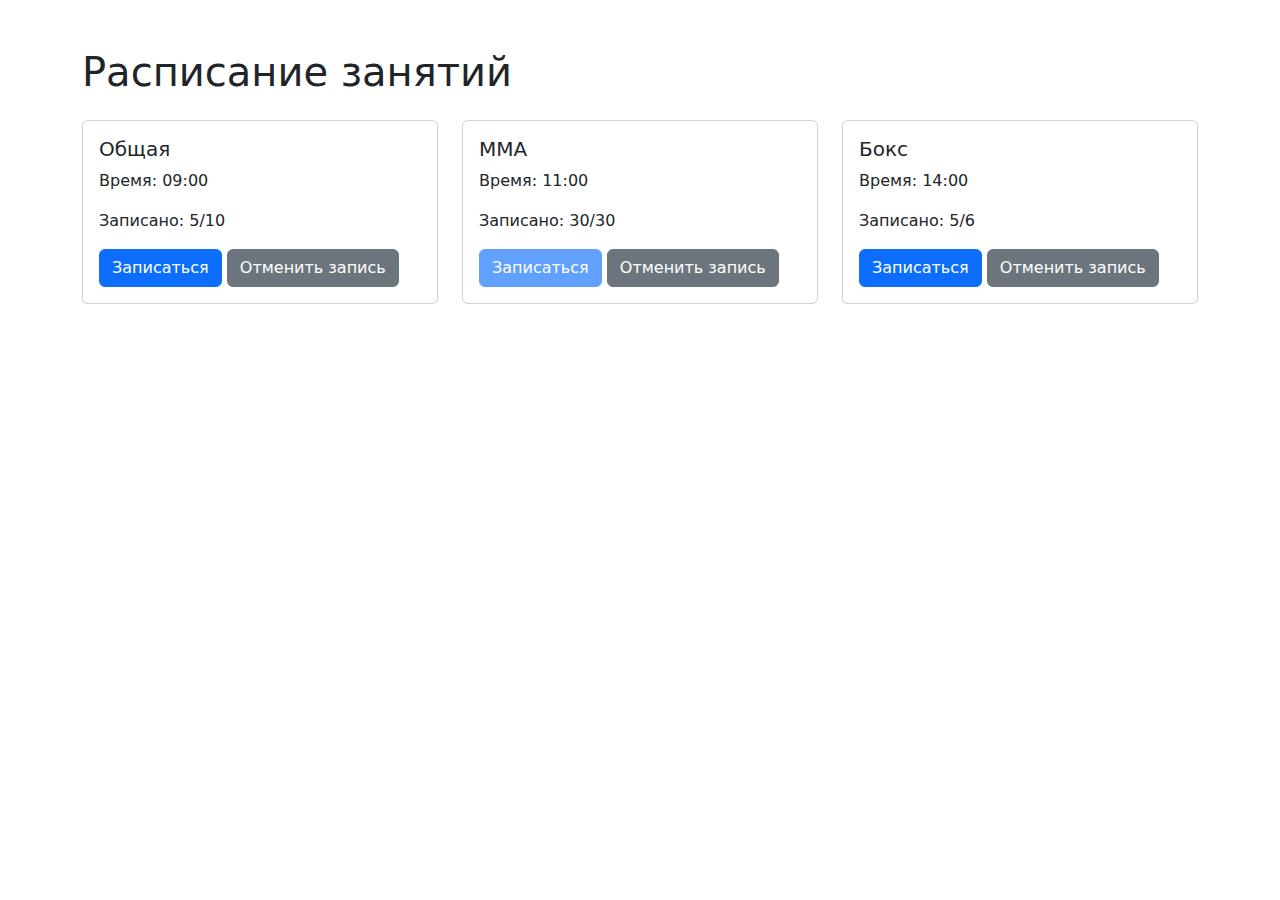
<file: DZ_01/index.html>
<!DOCTYPE html>
<html lang="ru">
<head>
  <meta charset="UTF-8">
  <meta name="viewport" content="width=device-width, initial-scale=1.0">
  <title>Расписание занятий</title>
  <link href="https://cdn.jsdelivr.net/npm/bootstrap@5.3.0/dist/css/bootstrap.min.css" rel="stylesheet">
</head>
<body>
  <section class="container mt-5">
    <h1 class="mb-4">Расписание занятий</h1>
    <div class="row" id="trenya"></div>
  </section>

  <script src="https://cdn.jsdelivr.net/npm/bootstrap@5.3.0/dist/js/bootstrap.bundle.min.js"></script>
  <script src="script.js"></script>
</body>
</html>
</file>
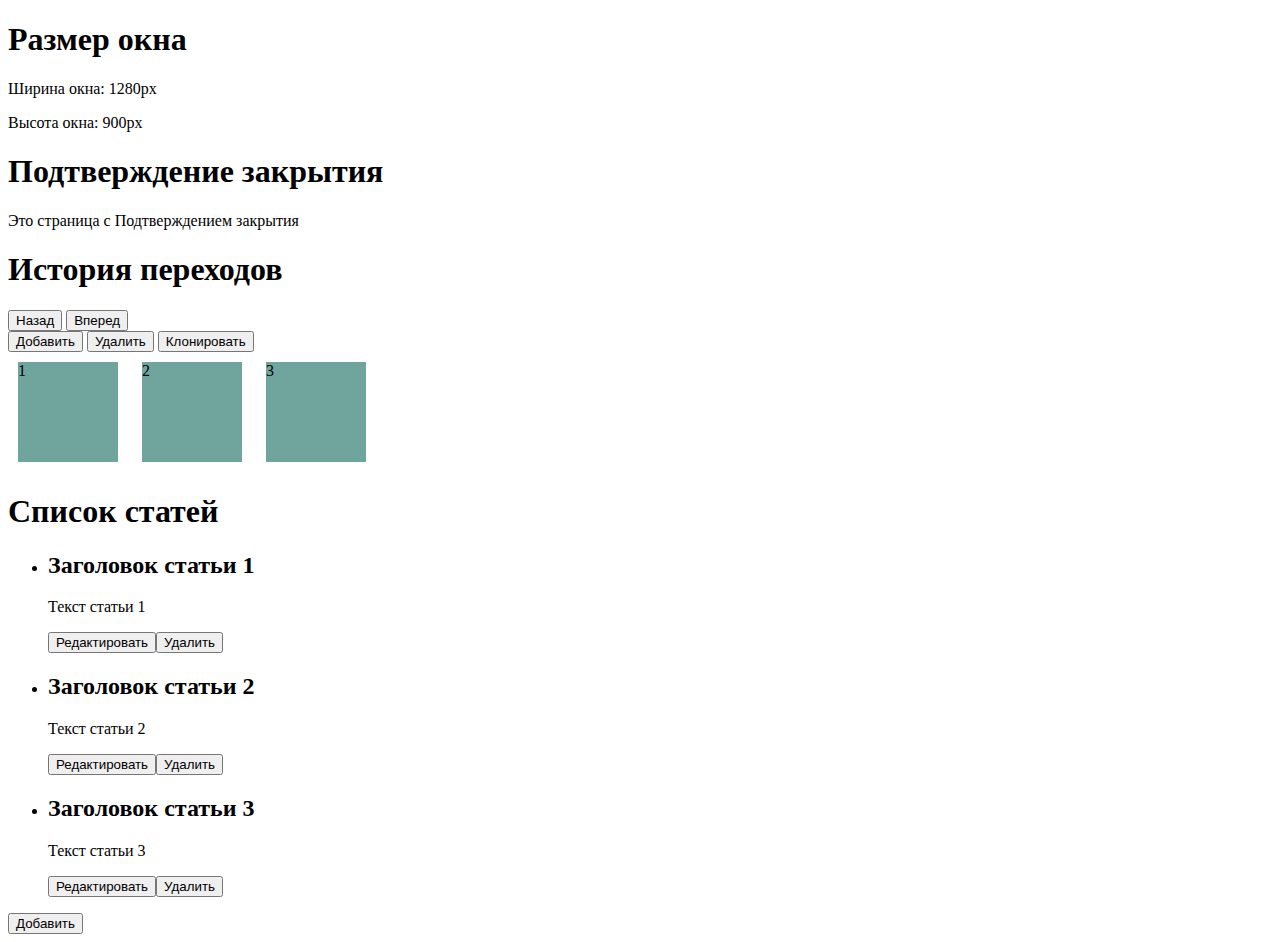
<file: Sem_01/index.html>
<!DOCTYPE html>
<html lang="en">
<head>
  <meta charset="UTF-8">
  <meta name="viewport" content="width=device-width, initial-scale=1.0">
  <title>Document</title>
  <script src="./script.js" defer></script>
  <link href="https://cdn.jsdelivr.net/npm/bootstrap@5.3.0/dist/css/bootstrap.min.css" rel="stylesheet" integrity="sha384-9ndCyUaIbzAi2FUVXJi0CjmCapSmO7SnpJef0486qhLnuZ2cdeRhO02iuK6FUUVM" crossorigin="anonymous">
  <script src="https://cdn.jsdelivr.net/npm/@popperjs/core@2.11.8/dist/umd/popper.min.js" integrity="sha384-I7E8VVD/ismYTF4hNIPjVp/Zjvgyol6VFvRkX/vR+Vc4jQkC+hVqc2pM8ODewa9r" crossorigin="anonymous"></script>
<script src="https://cdn.jsdelivr.net/npm/bootstrap@5.3.0/dist/js/bootstrap.min.js" integrity="sha384-fbbOQedDUMZZ5KreZpsbe1LCZPVmfTnH7ois6mU1QK+m14rQ1l2bGBq41eYeM/fS" crossorigin="anonymous"></script>
  <style>
    .box {
      width: 100px;
      height: 100px;
      background-color: rgb(112, 165, 158);
      margin: 10px;
      display: inline-block;
    }
  </style>
</head>
<body>
  <section class="task">
    <h1>Размер окна</h1>
    <p>Ширина окна: <span class="width-size" id="width"></span>px</p>
    <p>Высота окна: <span class="height-size" id="height"></span>px</p>
  </section>
  <section class="task">
    <h1>Подтверждение закрытия</h1>
    <p>Это страница с Подтверждением закрытия</p>
  </section>
  <section class="task">
    <h1>История переходов</h1>
    <button class="history-button" id="goBack">Назад</button>
    <button class="history-button" id="goForward">Вперед</button>
  </section>
  <section>
    <button id="addButton">Добавить</button>
    <button id="deleteButton">Удалить</button>
    <button id="cloneButton">Клонировать</button>
    <div id="container">
      <div class="box">1</div>
      <div class="box">2</div>
      <div class="box">3</div>
    </div>
  </section>
  <section class="container mt-5">
    <h1 class="mb-4">Список статей</h1>
    <ul class="list-group" id="articleList"></ul>
    <button class="btn btn-primary mt-3" id="addArticleButton">Добавить</button>
  </section>

</body>
</html>
</file>
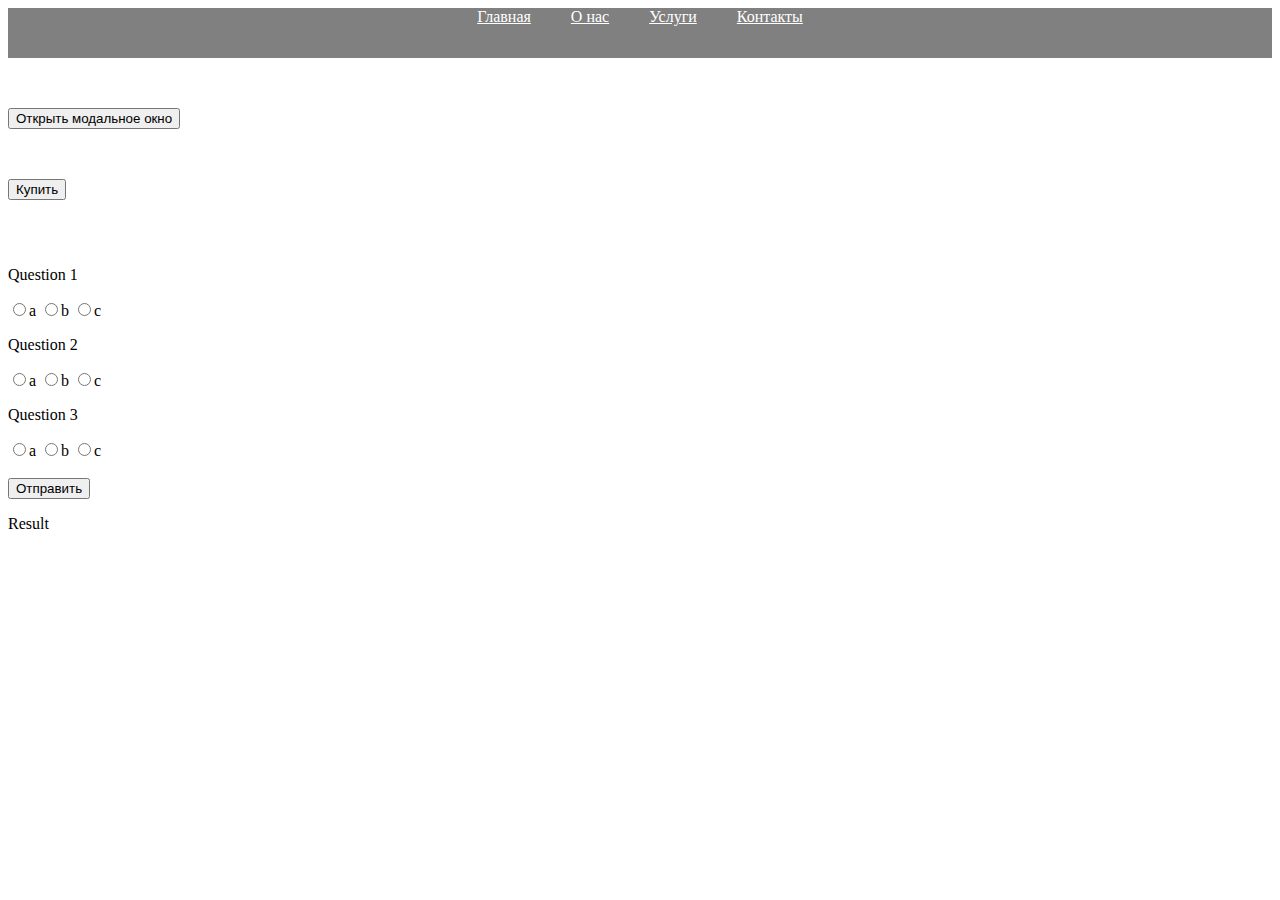
<file: Sem_02/index.html>
<!DOCTYPE html>
<html lang="en">
  <head>
    <meta charset="UTF-8" />
    <meta name="viewport" content="width=device-width, initial-scale=1.0" />
    <title>Document</title>
    <script src="./script.js" defer></script>
    <link rel="stylesheet" href="style.css" />
  </head>
  <body>
    <nav>
      <ul class="menu">
        <li><a class="menu__item" href="#">Главная</a></li>
        <li><a class="menu__item" href="#">О нас</a></li>
        <li><a class="menu__item" href="#">Услуги</a></li>
        <li><a class="menu__item" href="#">Контакты</a></li>
      </ul>
    </nav>
    <section>
      <button class="open">Открыть модальное окно</button>
      <div class="modal">
        <div class="modal-content">
          <h2>Окно</h2>
          <p>Это модальное окно</p>
          <button class="close">Закрыть</button>
        </div>
      </div>
    </section>
    <section>
      <button class="buy">Купить</button>
    </section>
    <section>
      <p>Question 1</p>
      <form action="" class="form1">
        <input type="radio" name="first" id="first" />a
        <input type="radio" name="first" id="first1" />b
        <input type="radio" name="first" id="first3" />c
      </form>
      <p>Question 2</p>
      <form action="" class="form1">
        <input type="radio" name="first" id="second" />a
        <input type="radio" name="first" id="second1" />b
        <input type="radio" name="first" id="second3" />c
      </form>
      <p>Question 3</p>
      <form action="" class="form1">
        <input type="radio" name="first" id="third" />a
        <input type="radio" name="first" id="third1" />b
        <input type="radio" name="first" id="third3" />c
      </form>
      <br />
      <button class="btn">Отправить</button>
      <br>
      <div class="result">
        <p>Result</p>
        <p class="result1"></p>
        <p class="result2"></p>
        <p class="result3"></p>
      </div>
    </section>
  </body>
</html>
</file>
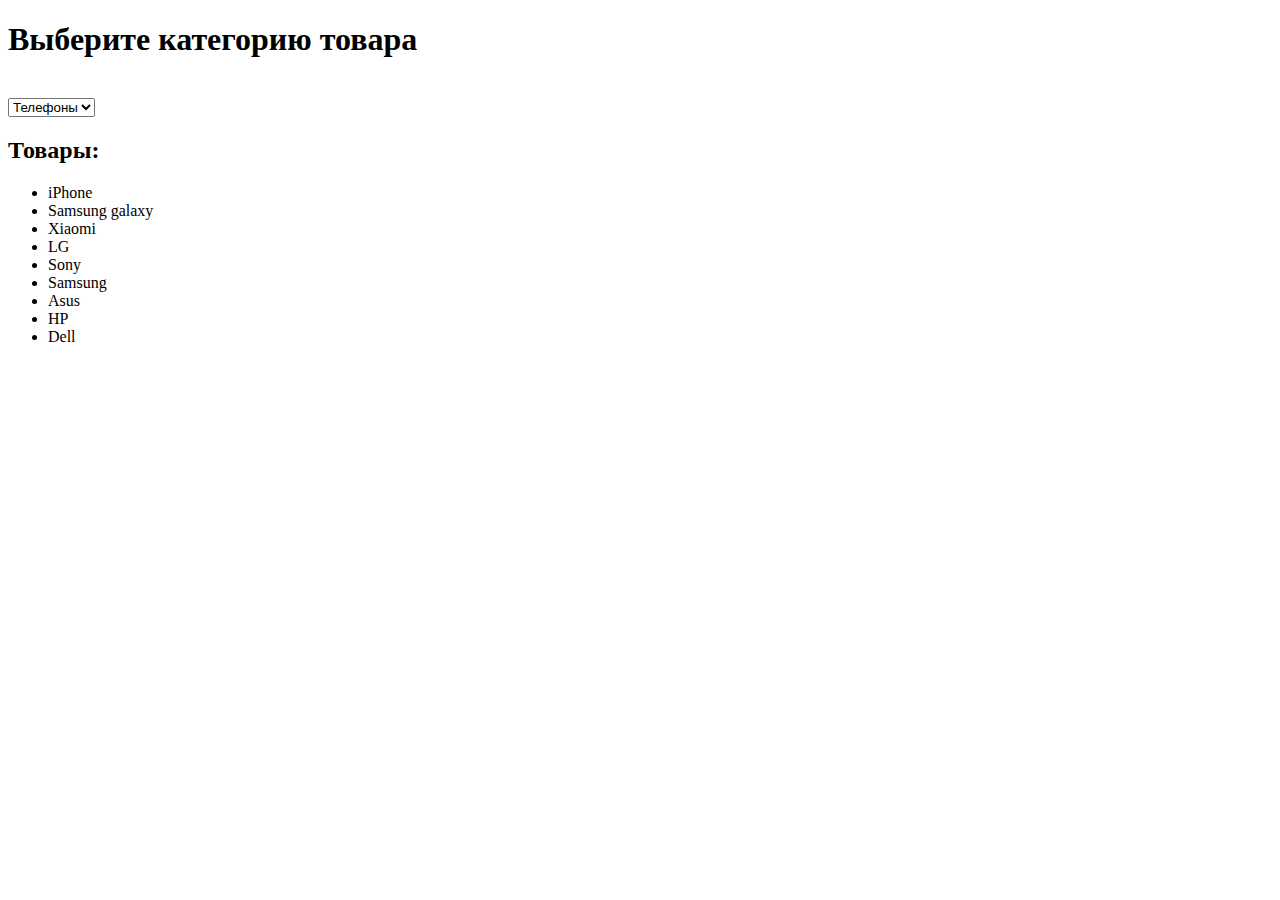
<file: Sem_03/index.html>
<!DOCTYPE html>
<html lang="en">
<head>
  <meta charset="UTF-8">
  <meta name="viewport" content="width=device-width, initial-scale=1.0">
  <title>Document</title>
  <script src="./script.js" defer></script>
  <style>
    #photoContainer {
      display: flex;
      flex-wrap: wrap;
    }
    .photo {
      flex: 1 1 calc(33.33% - 20px);
      margin: 10px;
      border: 1px solid #ccc;
      box-shadow: 0 0 5px rgba(0, 0, 0, 0.3);
      overflow: hidden;
    }
    .photo img {
      width: 100%;
      height: auto;
    }
  </style>
</head>
<body>
  <section class="first">
    <h1>Выберите категорию товара</h1>
    <br>
    <select name="category" id="categorySelect">
      <option value="phone" class="tovar1" selected>Телефоны</option>
      <option value="TV" class="tovar2">ТВ</option>
      <option value="laptop" class="tovar3">Ноутбуки</option>
    </select>
    <h2>Товары:</h2>
    <ul class="list">

    </ul>
  </section>
  <section class="two" id="photoContainer">

  </section>
  
</body>
</html>
</file>
<file: Sem_02/style.css>
body {
  display: flex;
  gap: 50px;
  flex-direction: column;
}

nav {
  height: 50px;
  background-color: gray;
}

.menu {
  display: flex;
  justify-content: center;
  list-style: none;
  margin: 0;
  padding: 0;
  gap: 20px;
}

.menu__item {
  color: white;
  padding: 10px;
  cursor: pointer;
}
.menu__item a {
  text-decoration: none;
}
.menu__item:hover {
  background-color: white;
}
.menu__item.active {
  color: green;
}

.active {
  background-color: green;
}

.modal {
  display: none;
  position: fixed;
  z-index: 1;
  left: 0;
  top: 0;
  width: 100%;
  height: 100%;
  overflow: auto;
  background-color: rgba(0, 0, 0, 0.4);
}

.modal-content {
  background-color: #fefefe;
  margin: 15% auto;
  padding: 20px;
  border: 1px solid #888;
  width: 80%;
}

.close {
  color: #aaa;
  float: right;
  font-size: 28px;
  font-weight: bold;
}

.close:hover,
.close:focus {
  color: black;
  text-decoration: none;
  cursor: pointer;
}/*# sourceMappingURL=style.css.map */
</file>
